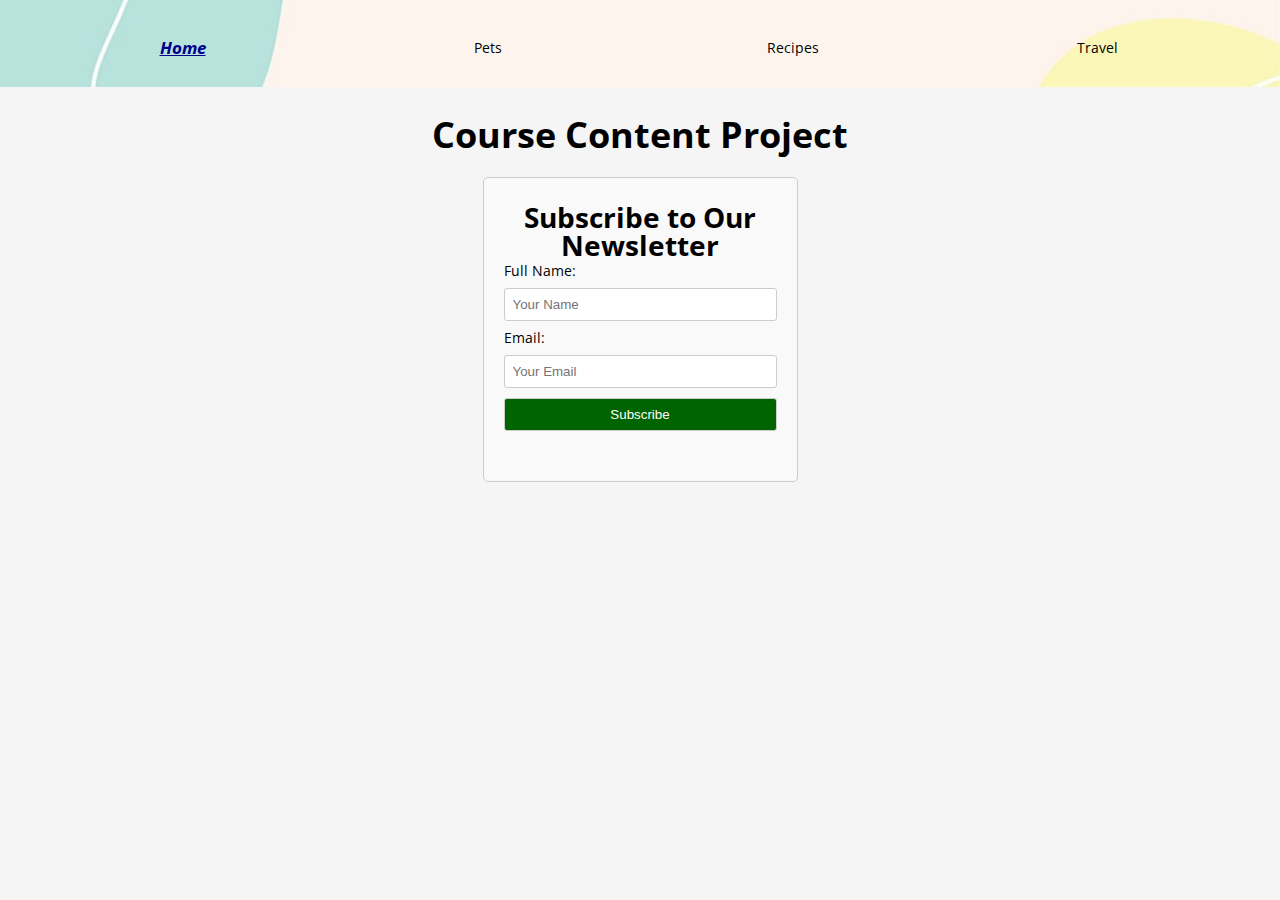
<file: index.html>
<!DOCTYPE html>
<html lang="en">
<head>
    <meta charset="UTF-8">
    <meta name="viewport" content="width=device-width, initial-scale=1.0">
    <link rel="stylesheet" href="css/html5reset.css">
    <link rel="stylesheet" href="css/style.css">
    <script src="js/script.js"></script>
    <title>Index</title>
</head>
<body>
    <header>
        <a class = "skip-link" href = "#main">Skip to Main Content</a>
        <nav>
            <ul>
                <li><a class = "current-page" href = "index.html">Home</a></li>
                <li><a href = "pets.html">Pets</a></li>
                <li><a href = "recipes.html">Recipes</a></li>
                <li><a href = "travel.html">Travel</a></li>
            </ul>
        </nav>
        <h1 class = "title">Course Content Project</h1>
    </header>
    <main id = "main">
        <br>
        <div class="newsletter-container">
            <h2>Subscribe to Our Newsletter</h2>
            <form id="newsletterForm">
                <label for="fullName">Full Name:</label>
                <input type="text" id="fullName" placeholder="Your Name" required>
                <label for="emailAddress">Email:</label>
                <input type="email" id="emailAddress" placeholder="Your Email" required>
                <button type="submit">Subscribe</button>
            </form>
            <p id="newsletterMessage"></p>
        </div>
    </main>
</body>
</html>
</file>
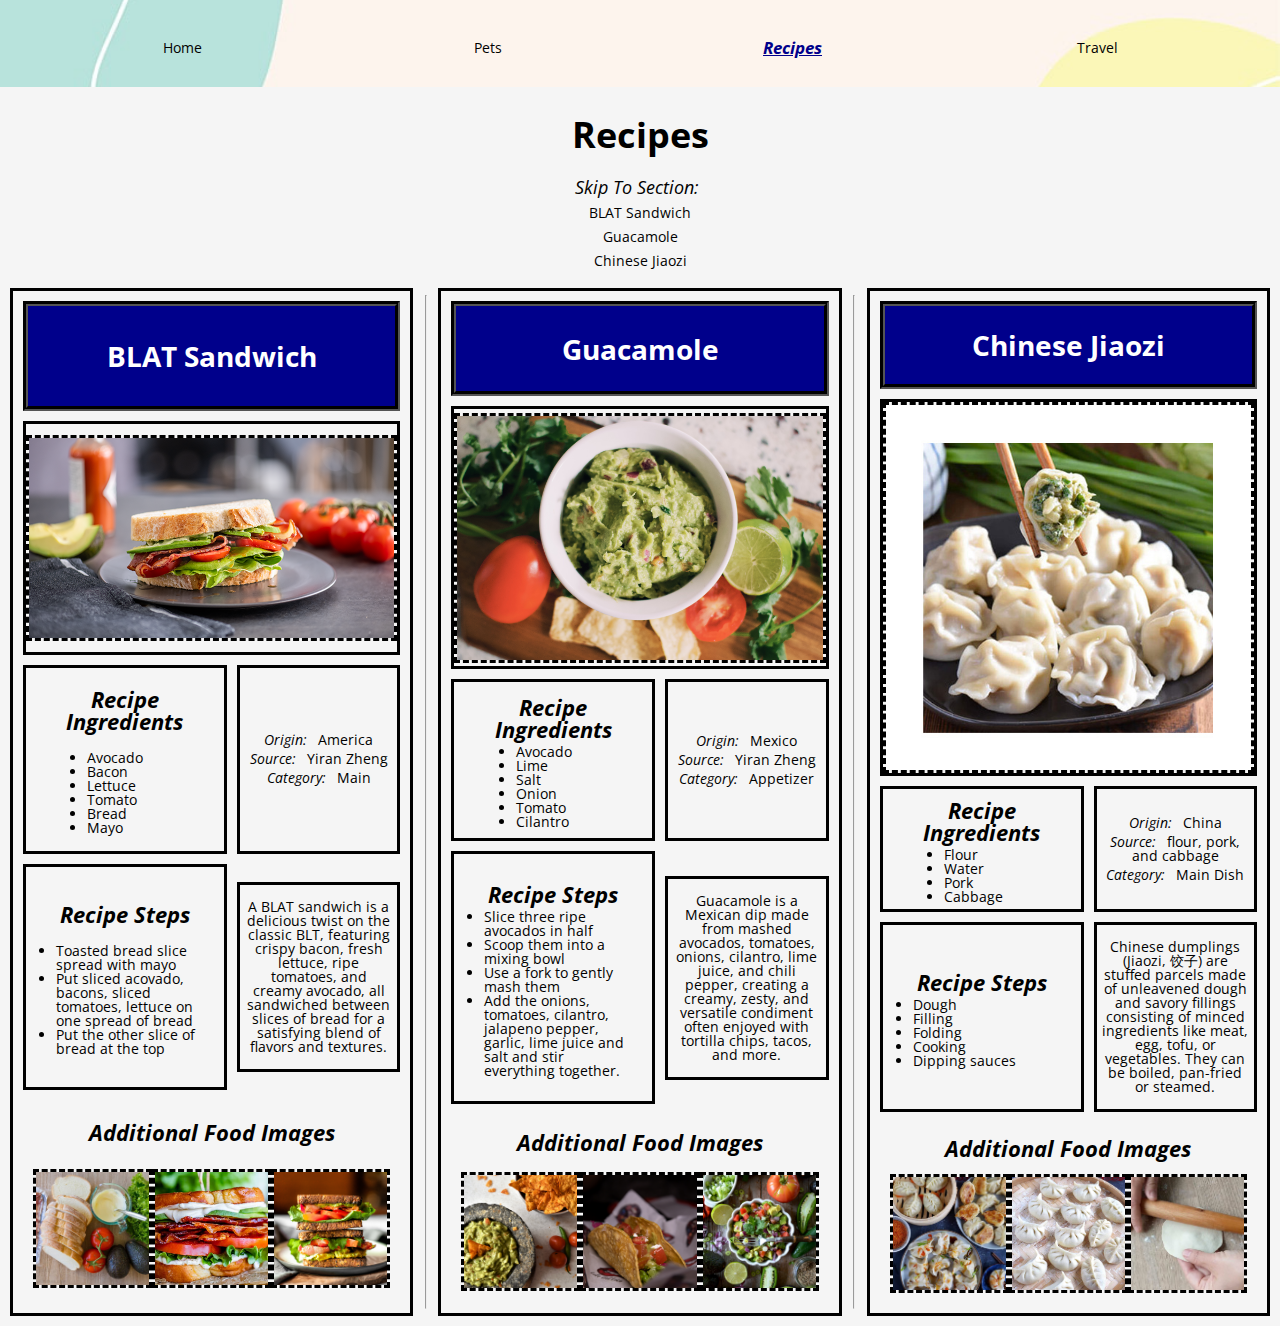
<file: recipes.html>
<!DOCTYPE html>
<html lang="en">
<head>
    <meta charset="UTF-8">
    <meta name="viewport" content="width=device-width, initial-scale=1.0">
    <link rel="stylesheet" href="css/html5reset.css">
    <link rel="stylesheet" href="css/style.css">
    <title>Recipes</title>
</head>
<body>
    <header>
        <a class = "skip-link" href = "#recipes-main">Skip to Main Content</a>
        <nav>
            <ul>
                <li><a href = "index.html">Home</a></li>
                <li><a href = "pets.html">Pets</a></li>
                <li><a class = "current-page" href = "recipes.html">Recipes</a></li>
                <li><a href = "travel.html">Travel</a></li>
            </ul>
        </nav>
        <h1 class = "title">Recipes</h1>
    </header>
    <aside class = "table-of-contents">
        <span class = "table-of-contents-category">Skip To Section:</span>
        <a href = "#item1">BLAT Sandwich</a>
        <a href = "#item2">Guacamole</a>
        <a href = "#item3">Chinese Jiaozi</a>
    </aside>
    <main id = "recipes-main">
        <br>
        <!-- First Recipe -->
        <div class = "recipe-grid" id = "item1">
            <div class = "recipe-name">
                <h2>BLAT Sandwich</h2>
            </div>
            <div class = "recipe-main">
                <img src="images/blat/blat_main.png" alt="Image of BLAT sandwich">
            </div>
            <div class = "recipe-details">
                <ul>
                    <li><span class = "category">Origin:</span> America</li>
                    <li><span class = "category">Source:</span> Yiran Zheng</li>
                    <li><span class = "category">Category:</span> Main</li>
                </ul>
            </div>
            <div class = "recipe-blurb">
                <p>A BLAT sandwich is a delicious twist on the classic BLT, featuring crispy bacon, fresh lettuce, ripe tomatoes, and creamy avocado, all sandwiched between slices of bread for a satisfying blend of flavors and textures.</p>
            </div>
            <div class = "recipe-ingredients">
                <h3>Recipe Ingredients</h3>
                <br>
                <ul>
                    <li>Avocado</li>
                    <li>Bacon</li>
                    <li>Lettuce</li>
                    <li>Tomato</li>
                    <li>Bread</li>
                    <li>Mayo</li>
                </ul>
            </div>
            <div class = "recipe-steps">
                <h3>Recipe Steps</h3>
                <br>
                <ul>
                    <li>Toasted bread slice spread with mayo</li>
                    <li>Put sliced acovado, bacons, sliced tomatoes, lettuce on one spread of bread</li>
                    <li>Put the other slice of bread at the top</li>
                </ul>
            </div>
            <div class = "recipe-media">
            <h3>Additional Food Images</h3>
                <img src="images/blat/ingredients.jpg" alt = "Ingredients of BLAT sandwich">
                <img src="images/blat/blat_2.jpg" alt = "A BLAT sandwich is placed on a dish.">
                <img src="images/blat/blat_3.jpg" alt = "A BLAT sandwich is made with multigrain bread.">
            </div>
        </div>
        <hr>
        <!-- Second Recipe -->
        <div class = "recipe-grid" id = "item2">
            <div class = "recipe-name">
                <h2>Guacamole</h2>
            </div>
            <div class = "recipe-main">
                <img src="images/guacamole/guacamole.jpg" alt="Image of guacamole">
            </div>
            <div class = "recipe-blurb">
                <p>Guacamole is a Mexican dip made from mashed avocados, tomatoes, onions, cilantro, lime juice, and chili pepper, creating a creamy, zesty, and versatile condiment often enjoyed with tortilla chips, tacos, and more.</p>
            </div>
            <div class = "recipe-details">
                <ul>
                    <li><span class = "category">Origin:</span> Mexico</li>
                    <li><span class = "category">Source:</span> Yiran Zheng</li>
                    <li><span class = "category">Category:</span> Appetizer</li>
                </ul>
            </div>
            <div class = "recipe-ingredients">
                <h3>Recipe Ingredients</h3>
                <ul>
                    <li>Avocado</li>
                    <li>Lime</li>
                    <li>Salt</li>
                    <li>Onion</li>
                    <li>Tomato</li>
                    <li>Cilantro</li>
                </ul>
            </div>
            <div class = "recipe-steps">
            <h3>Recipe Steps</h3>
                <ul>
                    <li>Slice three ripe avocados in half</li>
                    <li>Scoop them into a mixing bowl</li>
                    <li>Use a fork to gently mash them</li>
                    <li>Add the onions, tomatoes, cilantro, jalapeno pepper, garlic, lime juice and salt and stir everything together.</li>
                </ul>
            </div>
            <div class = "recipe-media">
                <h3>Additional Food Images</h3>
                <img src="images/guacamole/avocado_chips.jpg" alt = "Chips and guacamole">
                <img src="images/guacamole/taco.jpg" alt = "Guacamole in taco">
                <img src="images/guacamole/guacamole_2.jpg" alt = "Guacamole in a bowl">
            </div>
        </div>
        <hr>
        <!-- Third Recipe -->
        <div class = "recipe-grid" id = "item3">
            <div class = "recipe-name">
                <h2>Chinese Jiaozi</h2>
            </div>
            <div class = "recipe-details">
                <ul>
                    <li><span class = "category">Origin:</span> China</li>
                    <li><span class = "category">Source:</span> flour, pork, and cabbage</li>
                    <li><span class = "category">Category:</span> Main Dish</li>
                </ul>
            </div>
            <div class = "recipe-main">
                <img src="images/jiaozi/jiaozi.jpeg" alt="Image of jiaozi">
            </div>
            <div class = "recipe-blurb">
                <p>Chinese dumplings (Jiaozi, 饺子) are stuffed parcels made of unleavened dough and savory fillings consisting of minced ingredients like meat, egg, tofu, or vegetables. They can be boiled, pan-fried or steamed.</p>
            </div>
            <div class = "recipe-ingredients">
                <h3>Recipe Ingredients</h3>
                <ul>
                    <li>Flour</li>
                    <li>Water</li>
                    <li>Pork</li>
                    <li>Cabbage</li>
                </ul>
            </div>
            <div class = "recipe-steps">
                <h3>Recipe Steps</h3>
                <ul>
                    <li>Dough</li>
                    <li>Filling</li>
                    <li>Folding</li>
                    <li>Cooking</li>
                    <li>Dipping sauces</li>
                </ul>
            </div>
            <div class = "recipe-media">
                <h3>Additional Food Images</h3>
                <img src="images/jiaozi/jiaozi2.jpeg" alt = "Three dishes of Jiaozi">
                <img src="images/jiaozi/jiaozi3.jpeg" alt = "Steamed jiaozi">
                <img src="images/jiaozi/jiaozi4.jpeg" alt = "Making jiaozi">
            </div>
        </div>
    </main>
    
</body>
</html>
</file>
<file: css/style.css>
@import url('https://fonts.googleapis.com/css?family=Open+Sans&display=swap');

html {
    font-size: 100%;
    box-sizing: border-box;
    font-family: 'Open Sans', Arial, Helvetica, sans-serif;
    background-color: whitesmoke;
}

body {
    font-family: 'Open Sans', Arial, Helvetica, sans-serif;
    font-size: 14px;
    margin: 0;
    padding: 0;
    min-height: 100vh;
}

h1 {
    font-size: 36px;
    text-align: center;
    padding: 5px;
    font-weight: bold;
}

h2 {
    font-size: 28px;
    text-align: center;
    padding: 5px;
    font-weight: bold;
}

h3 {
    font-size: 22px;
    text-align: center;
    padding: 5px;
    font-weight: bold;
    font-style: italic;
}

p {
    font-size: 14px;
    padding-top: 10px;
    padding-bottom: 10px;
}

img {
    max-width: fit-content;
    display: block;
    margin: 0 auto;
    border: 3px dashed black;
}

video {
    width: fit-content;
    display: block;
    margin: 0 auto;
    border: 3px dashed black;
}

div {
    min-height: 40px;
    padding: 20px 20px 20px 20px;
}

*, *::before, *::after {
    box-sizing: inherit;
}

header nav {
    background-image: url('../images/header.jpeg');
    background-size: cover;
    background-position: center;
    max-height: 100px;
    max-width: 100%;
    padding: 40px 30px 30px 30px;
}

#main, #recipes-main {
    padding: 10px 10px 10px 10px;
    margin: 0;
}

.current-page {
    color: darkblue;
    font-weight: bold;
    font-style: italic;
    font-size: larger;
    text-decoration: underline;
}

a {
    position: relative;
    text-decoration: none;
    color: black;
}

a:hover {
    color: blue;
    font-weight: bold;
}

.skip-link {
    position: absolute;
    left: -9999999px;
    width: 100%;
    height: auto;
    background-color: gainsboro;
    padding: 5px 5px 5px 5px;
    display: flex;
    justify-content: center;
    font-size: 16px;
}

.skip-link:focus {
    left: auto;
}

.title {
    display: flex;
    justify-content: center;
    align-items: center;
    margin-top: 20px;
    padding: 10px 10px 0px 10px;
}

nav ul {
    display: grid;
    margin: 0;
    grid-template-columns: repeat(4, 1fr);
    justify-content: center;
    justify-items: center;
    align-items: center;
    list-style-type: none;
}

.table-of-contents {
    padding: 5px 5px 5px 5px;
    width: 100%;
    margin: auto;
    margin-top: 20px;
    display: flex;
    flex-direction: column;
    align-items: center;
}

.table-of-contents a {
    margin: 0;
    padding: 5px 5px 5px 5px;
}

.table-of-contents a:hover {
    color: blue;
    font-weight: bold;
}

.table-of-contents-category {
    font-size: 18px;
    text-align: center;
    padding-right: 7px;
    font-style: italic;
    padding-bottom: 5px;
}

.newsletter-container {
    width: 80%;
    margin: 0 auto;
    padding: 20px;
    border: 1px solid #ccc;
    border-radius: 5px;
    background-color: #f9f9f9;
}

.newsletter-container form label {
    margin-bottom: 10px; 
    display: block;
}

.newsletter-container form input {
    margin-bottom: 10px;
}

input[type="text"],
input[type="email"],
button {
    display: block;
    width: 100%;
    margin-bottom: 10px;
    padding: 8px;
    border: 1px solid #ccc;
    border-radius: 3px;
}

button {
    background-color: darkgreen;
    color: #fff;
    cursor: pointer;
}

button:hover {
    background-color: black;
}

#newsletterMessage {
    margin-top: 10px;
    font-weight: bold;
}

.pet-grid {
    margin: 0;
    display: grid;
    padding: 10px 10px 10px 10px;
    grid-template-columns: 60% 40%;
    column-gap: 10px;
    row-gap: 10px;
    justify-content: center;
    border: 3px solid black;
}

.pet-name {
    grid-area: 1 / 1 / span 1 / span 2;
    background-color: #f6e7d3;
    display: flex;
    justify-content: center;
    align-items: center;
    padding: 20px 20px 20px 20px;
    margin: 0;
    border: 3px solid black;
}

.pet-main {
    grid-area: 2 / 1 / span 1 / span 1;
    margin: 0;
    padding: 0;
    display: flex;
    justify-content: center;
    align-items: center;
}

.pet-main img {
    max-width: 100%;
    z-index: 1;
    height: auto;
    aspect-ratio: 1/1;
    overflow: hidden;
    object-fit: cover;
}

.pet-likes {
    grid-area: 2 / 2 / span 1 / span 1;
    display: flex;
    flex-direction: column;
    justify-content: center;
    justify-items: center;
    vertical-align: center;
    text-align: center;
    margin: 0;
    padding: 4px;
}

.pet-blurb {
    grid-area: 3 / 1 / span 1 / span 2;
    display: flex;
    flex-direction: column;
    margin: 0;
    padding: 5px;
}

.pet-media-title {
    grid-area: 4 / 1 / span 1 / span 2;
    display: flex;
    justify-content: center;
    align-items: center;
    padding: 0;
    margin: 0;
}

.pet-media {
    grid-area: 5 / 1 / span 1 /span 2;
    display: grid;
    grid-template-columns: repeat(2, 1fr);
    margin: 0;
    padding: 0;
}

.pet-media-piece {
    grid-area: auto / auto / span 1 / span 1;
    display: flex;
    justify-content: center;
    margin: 0;
    padding: 0;
}

.pet-media img {
    max-width: 100%;
    max-height: auto;
    aspect-ratio: 1/1;
    overflow: hidden;
    object-fit: cover;
}
.pet-media video {
    max-width: 100%;
    max-height: auto;
    aspect-ratio: 1/1;
    overflow: hidden;
    object-fit: cover;
    padding: 0;
}

.recipe-grid {
    margin: 0;
    padding: 10px 10px 10px 10px;
    display: grid;
    grid-template-columns: 50% 50%;
    column-gap: 10px;
    row-gap: 10px;
    justify-content: center;
    border: 3px solid black;
}

.recipe-name {
    grid-area: 1 / 1 / span 1 / span 2;
    background-color: #f6e7d3;
    display: flex;
    justify-content: center;
    align-items: center;
    padding: 20px 20px 20px 20px;
    margin: 0;
    border: 3px solid black;
}

.recipe-main {
    grid-area: 2 / 1 / span 1 / span 2;
    margin: 0;
    padding: 0;
    display: flex;
    justify-content: center;
    align-items: center;
    border: 3px solid black;
}

.recipe-main img {
    max-width: 100%;
    max-height: 100%;
    object-fit: contain;
}

.recipe-blurb {
    grid-area: 3 / 1 / span 1 / span 2;
    text-align: center;
    padding: 5px 5px 5px 5px;
    margin: 0;
    border: 3px solid black;
}

.recipe-ingredients {
    grid-area: 4 / 1 / span 2 / span 1;
    display: flex;
    flex-direction: column;
    justify-content: center;
    padding: 5px 5px 5px 5px;
    margin: 0;
    border: 3px solid black;
}

.recipe-details {
    grid-area: 4 / 2 / span 1 / span 1;
    display: flex;
    flex-direction: column;
    justify-content: center;
    justify-items: center;
    vertical-align: center;
    text-align: center;
    margin: 0;
    padding: 4px 4px 4px 4px;
    border: 3px solid black;
}

.recipe-details li {
    margin-top: 5px;
    margin-bottom: 5px;
}

.category {
    font-size: 14px;
    text-align: center;
    padding-right: 7px;
    font-style: italic;
}

.recipe-steps {
    grid-area: 6 / 1 / span 2 / span 1;
    display: flex;
    flex-direction: column;
    justify-content: center;
    margin: 0;
    border: 3px solid black;
}

.recipe-steps ul {
    list-style-type: disc;
    margin-left: 10px;
}
.recipe-ingredients ul {
    list-style-type: disc;
    margin-left: 30%;
}

.recipe-media {
    grid-area: 5 / 2 / span 3 /span 1;
    display: flex;
    flex-direction: column;
    justify-content: center;
    align-items: center;
    margin: 0;
    padding: 10px 10px 10px 10px;
}

.recipe-media img {
    max-width: 100%;
    height: auto;
    aspect-ratio: 1/1;
    overflow: hidden;
    object-fit: cover;
    margin-top: 10px;
}

.travel-grid {
    margin: 0;
    padding: 10px 10px 10px 10px;
    display: grid;
    grid-template-columns: 65% 35%;
    column-gap: 10px;
    row-gap: 10px;
    justify-content: center;
    border: 3px solid black;

}

.travel-name {
    grid-area: 1 / 1 / span 1 / span 2;
    background-color: #f6e7d3;
    display: flex;
    justify-content: center;
    align-items: center;
    padding: 20px 20px 20px 20px;
    margin: 0;
    border: 3px solid black;
}

.travel-location {
    grid-area: 2 / 1 / span 1 / span 2;
    padding: 0;
    margin: 0;
    display: flex;
    justify-content: center;
    border-style: none;
}

.travel-main {
    grid-area: 3 / 1 / span 1 / span 2;
    margin: 0;
    padding: 5px 5px 5px 5px;
    display: flex;
    justify-content: center;
    align-items: center;
}

.travel-main img, .travel-main source{
    max-width: 100%;
    height: auto;
}

.travel-blurbs {
    grid-area: 4 / 1 / span 1 / span 2;
    border-style: none;
    padding: 10px 10px 10px 10px;
    margin: 0;
}

.travel-media {
    grid-area: auto / 1 / span 1 /span 1;
    display: flex;
    flex-direction: column;
    justify-content: center;
    align-items: center;
    margin: 0;
    padding: 0px 0px 5px 5px;
}

.travel-media-title {
    grid-area: 5 / 1 / span 1 / span 2;
    display: flex;
    justify-content: center;
    align-items: center;
    padding: 0;
    margin: 0;
}

.travel-media img {
    max-width: 100%;
    height: auto;
    aspect-ratio: 1/1;
    overflow: hidden;
    object-fit: cover;
}

.travel-media video {
    max-width: 100%;
    height: auto;
    aspect-ratio: 1/1;
    overflow: hidden;
    object-fit: cover;
}

.travel-caption {
    grid-area: auto / 2 / span 1 /span 1;
    border-style: none;
    padding: 0;
    margin: 0;
    display: flex;
    flex-direction: column;
    justify-content: center;
    justify-items: center;
    vertical-align: center;
}

.treat-container {
    position: fixed;
    bottom: 5px;
    right: 5px;
    cursor: pointer;
    z-index: 1000;
    text-align: center;
}  
.treat-content {
    background-color: #fff;
    padding: 10px;
    border-radius: 10px;
    box-shadow: 0 2px 4px rgba(0, 0, 0, 0.1);
}
.treat-icon {
    width: 75px;
    z-index: 9999;
    height: 75px;
    margin-right: 5px;
    margin-top: 10px;
    vertical-align: middle;
    border: none;
}
.info-page-container {
    display: none;
    z-index: 999;
    width: 500;
    height: 750;
    background-color: white;
    border: 6px;
    border-style: groove;
    position: fixed;
    top: 50%;
    left: 50%;
    transform: translate(-50%, -50%);
    text-align: center;
}
.close-container {
    margin-top: 20px;
}
.give-treat-text {
    display: inline;
    vertical-align: middle;
}
.info-page {
    text-decoration: underline;
    color: blue;
}
.heart-gif {
    position: absolute;
    z-index: 9999;
}

@media (min-width: 768px) {
    html {
        font-size: 18px;
    }
    .newsletter-container {
        width: 40%;
    }
    .pet-grid {
        grid-template-columns: 4fr 3fr;
    }
    .pet-name {
        grid-column: 1 / 4;
        border: none;
        background-color: whitesmoke;
        font-weight: bold;
    }
    .pet-main {
        grid-area: 2 / 1 / 5 / 2;
    }
    .pet-likes {
        grid-area: 2 / 2 / 3 / 3;
        border-top: 1px solid #ccc;
        border-bottom: 1px solid #ccc;
    }
    .pet-media-title {
        grid-area: 3 / 2 / 4 / 3;
    }
    .pet-media {
        grid-area: 4 / 2 / 6 / 3;
        max-height: calc(2 * var(--row-height));
        overflow-y: auto;
    }
    .pet-blurb {
        grid-area: 5 / 1 / 6 / 2;
        overflow: scroll; 
        max-height: var(--row-height);
        display: flex;
        flex-direction: column;
        justify-content: center;
        justify-self: center;
    }
    .recipe-grid {
        grid-template-columns: 4fr 3fr;
    }
    .recipe-main {
        grid-area: 2 / 1 / 4 / 2;
    }
    .recipe-details {
        grid-area: 2 / 2 / 3 / 3;
    }
    .recipe-blurb {
        grid-area: 3 / 2 / 4 / 3;
        text-align: center;
        justify-self: center;
        align-self: center;
    }
    .recipe-ingredients {
        grid-area: 4 / 1 / 5 / 2; 
        max-height: 250px;
        overflow: scroll;
    }
    .recipe-steps {
        grid-area: 4 / 2 / 5 / 3; 
        max-height: 250px;
        overflow: scroll;
    }
    .recipe-media {
        grid-area: 5 / 1 / 6 / 3;
        display: grid;
        grid-template-columns: repeat(3, auto);
    }
    .recipe-media h3 {
        grid-area: 1 / 1 / 2 / 4;
    }
    .travel-grid {
        grid-template-columns: repeat(4, 1fr);
        row-gap: 5px;
    }
    .travel-name, .travel-main, .travel-location, .travel-blurbs, .travel-media-title {
        grid-area: auto / 1 / span 1 / span 4;
    }
    .travel-media {
        grid-area: 6 / auto / span 1 / span 1;
    }
    .travel-caption {
        grid-area: 7 / auto / span 1 / span 1;
    }
    .treat-container {
        position: fixed;
        bottom: 20px;
        right: 20px;
        cursor: pointer;
        z-index: 1000;
        text-align: center;
    }  
    .treat-content {
        background-color: #fff;
        padding: 10px;
        border-radius: 10px;
        box-shadow: 0 2px 4px rgba(0, 0, 0, 0.1);
    }
    .treat-icon {
        width: 100px;
        z-index: 9999;
        height: 100px;
        margin-right: 5px;
        margin-top: 10px;
        vertical-align: middle;
        border: none;
    }
    .info-page-container {
        display: none;
        z-index: 999;
        width: 500;
        height: 750;
        background-color: white;
        border: 6px;
        border-style: groove;
        position: fixed;
        top: 50%;
        left: 50%;
        transform: translate(-50%, -50%);
        text-align: center;
    }
    .close-container {
        margin-top: 20px;
    }
    .give-treat-text {
        display: inline;
        vertical-align: middle;
    }
    .info-page {
        text-decoration: underline;
        color: blue;
    }
    .heart-gif {
        position: absolute;
        z-index: 9999;
    }
}

@media(min-width: 1280px) {
    .newsletter-container {
        width: 25%;
    }
    .pet-grid {
        margin: 10px;
        display: grid;
        padding: 10px 10px 10px 10px;
        grid-template-columns: 0.5fr 3fr 1.5fr 2.5fr;
        column-gap: 10px;
        row-gap: 10px;
        justify-content: center;
        border: 3px solid black;
    }
    .pet-name {
        grid-area: 1 / 1 / 3 / 2;
        background-color: darkblue;
        color: white;
        font-size: xx-large;
        border: 5px groove black;
        writing-mode: vertical-rl;
        transform: rotate(-180deg);
        font-weight: bold;
    }
    .pet-main {
        grid-area: 1 / 2 / 3 / 3;
    }
    .pet-likes {
        grid-area: 1 / 3 / 2 / 4;
        border: none;
    }
    .pet-media-title {
        grid-area: 1 / 4 / 2 / 5;
    }
    .pet-media {
        grid-area: 2 / 4 / 3 / 5;
    }
    .pet-blurb {
        grid-area: 2 / 3 / 3 / 4;
    }
    #recipes-main {
        display: flex;
        flex-wrap: nowrap;
    }
    .recipe-grid {
        width: 32%;
        grid-template-columns: 5fr 4fr;
    }
    .recipe-name {
        background-color: darkblue;
        color: white;
        font-size: xx-large;
        border: 5px groove black;
    }
    .recipe-main {
        grid-area: 2 / 1 / 3 / 3;
    }
    .recipe-details {
        grid-area: 3 / 2 / 4 / 3;
    }
    .recipe-blurb {
        grid-area: 4 / 2 / 5 / 3;
    }
    .recipe-ingredients {
        grid-area: 3 / 1 / 4 / 2; 
    }
    .recipe-steps {
        grid-area: 4 / 1 / 5 / 2; 
        max-height: 450px;
    }
    .travel-grid {
        grid-template-columns: repeat(4, auto);
    }
    .travel-name {
        grid-area: auto / 1 / span 1 / span 4;
        background-color: darkblue;
        color: white;
        font-size: xx-large;
        border: 5px groove black;
    }
    .travel-media-title {
        grid-area: auto / 1 / span 1 / span 4;
    }
    .travel-location, .travel-blurbs {
        grid-area: auto / 2 / span 1 / span 3;
        text-align: center;
        align-items: center;
    }
    .travel-main {
        grid-area: 2 / auto / span 2 / span 1;
    }
    .travel-media {
        grid-area: 6 / auto / span 1 / span 1;
    }
    .travel-caption {
        grid-area: 7 / auto / span 1 / span 1;
    }
}
</file>
